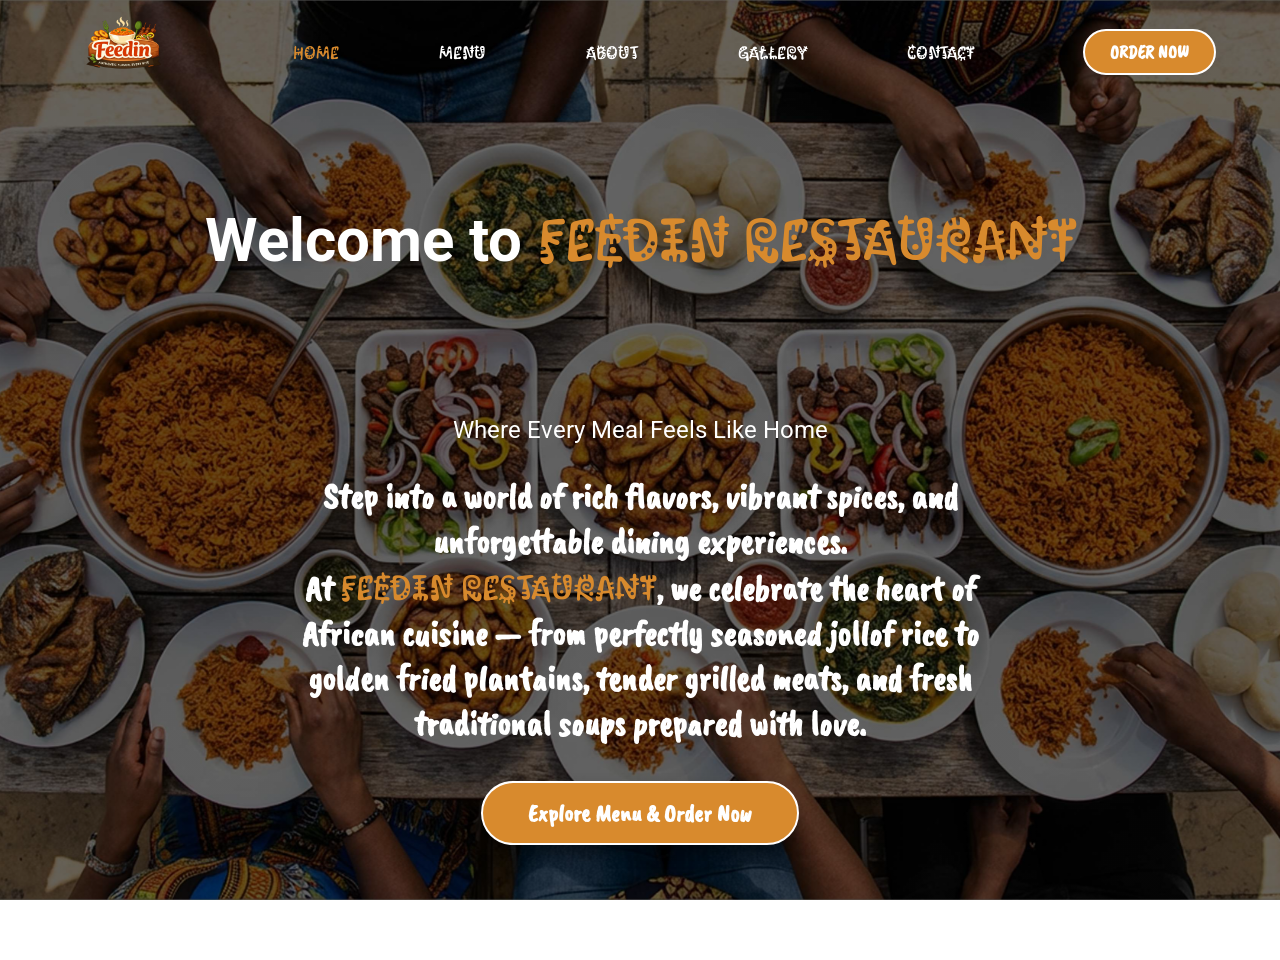
<file: index.html>
<!DOCTYPE html>
<html lang="en">
<head> 
    <meta charset="UTF-8">
    <meta name="viewport" content="width=device-width, initial-scale=1.0">
    <title>Welcome to Feedin</title>
    <link rel="preconnect" href="https://fonts.googleapis.com">
    <link rel="preconnect" href="https://fonts.gstatic.com" crossorigin>
    <link href="https://fonts.googleapis.com/css2?family=Caveat+Brush&family=Kablammo&family=Roboto:ital,wght@0,100..900;1,100..900&display=swap" rel="stylesheet">
    <link rel="stylesheet" href="Feedin.css">
</head>
<body>
    <header>
        <nav>
          <div class="logo"><img src="ChatGPT Image Feb 16, 2026, 01_21_09 PM.png" alt="Logo"></div>
            <div class="links">
             <a href="Feedin.html" class="active">HOME</a>
             <a href="menu.html">MENU</a>
             <a href="about.html">ABOUT</a>
             <a href="gallery.html">GALLERY</a>
             <a href="https://wa.link/175p5r">CONTACT</a>
           </div>
           <!-- Updated to route to the interactive menu page -->
           <button class="btn"><a class="butt" href="menu.html">ORDER NOW</a></button>
        </nav>
    </header>

    <h1>Welcome to <span class="span">Feedin Restaurant</span></h1>
    <section>
        <p>Where Every Meal Feels Like Home</p>
        <h2>Step into a world of rich flavors, vibrant spices, and unforgettable dining experiences.<br> At <span class="span">Feedin Restaurant</span>, we celebrate the heart of African cuisine — from perfectly seasoned jollof rice to golden fried plantains, tender grilled meats, and fresh traditional soups prepared with love.<br></h2>
        
        <!-- New Call-to-Action Button to route directly to the interactive menu page -->
        <div class="hero-cta-container">
            <button class="btn-hero" onclick="location.href='menu.html'">
                Explore Menu & Order Now
            </button>
        </div>

        <h2 class="quote">Come hungry. Leave happy.</h2>
    </section>
</body>
</html>
</file>
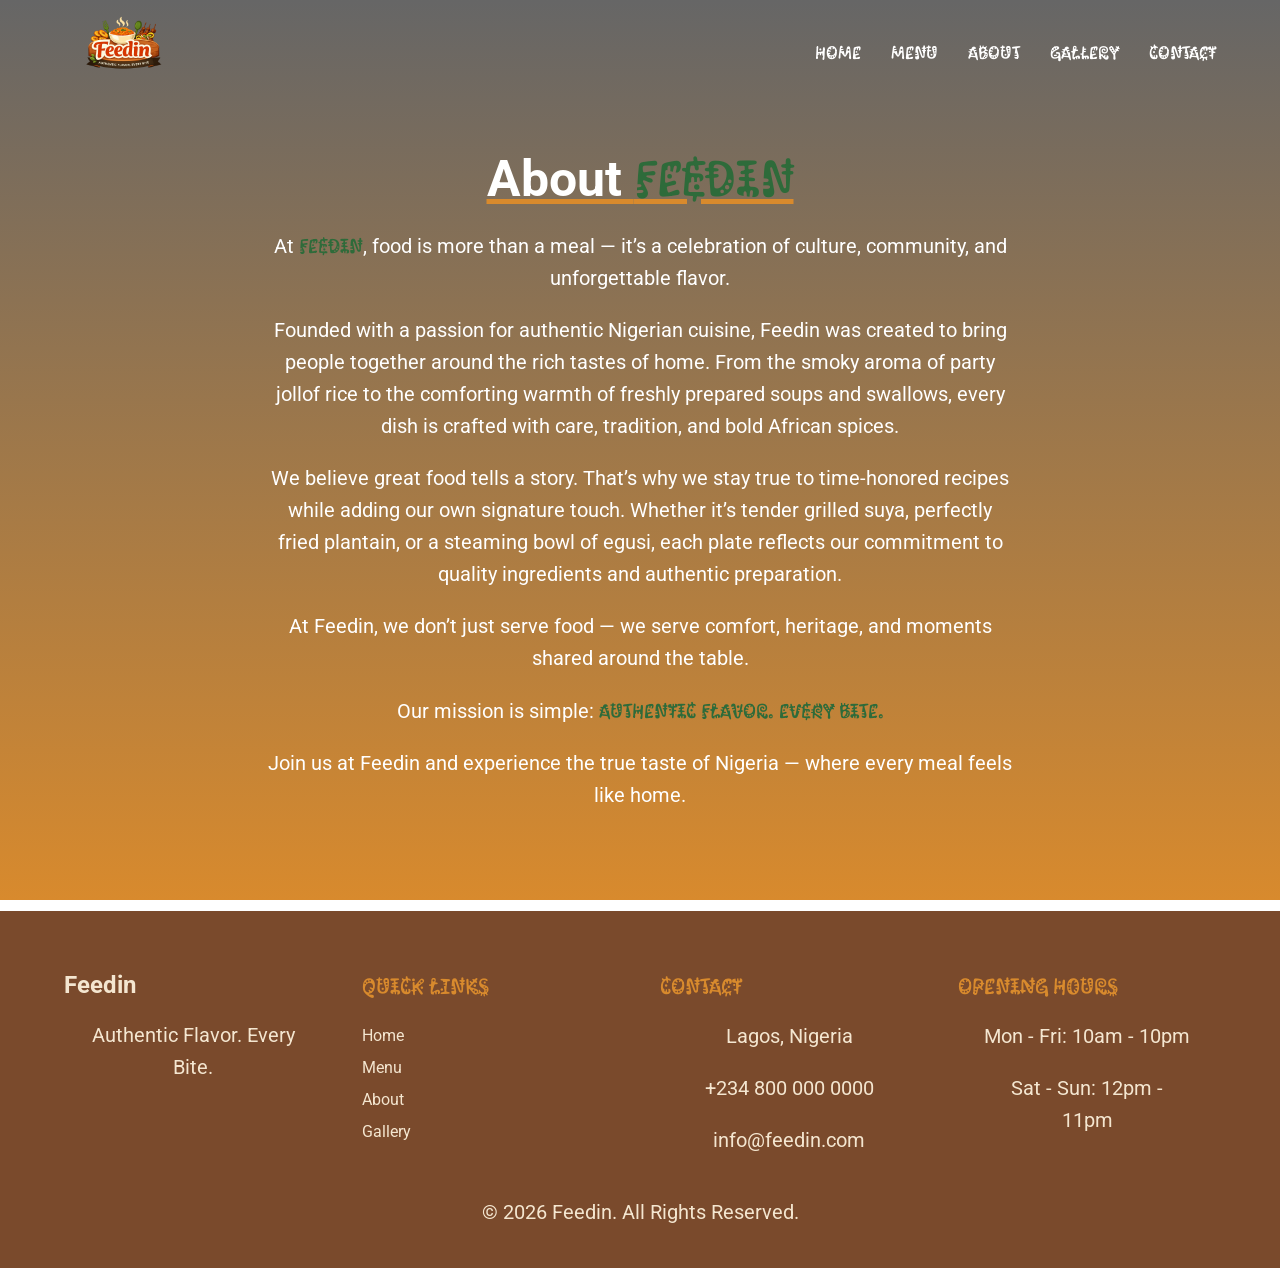
<file: about.html>
<!DOCTYPE html>
<html lang="en">
<head> 
    <meta charset="UTF-8">
    <meta name="viewport" content="width=device-width, initial-scale=1.0">
    <title>Feedin.net</title>
    <link rel="preconnect" href="https://fonts.googleapis.com">
    <link rel="preconnect" href="https://fonts.gstatic.com" crossorigin>
    <link href="https://fonts.googleapis.com/css2?family=Caveat+Brush&family=Kablammo&family=Roboto:ital,wght@0,100..900;1,100..900&display=swap" rel="stylesheet">
    <link rel="stylesheet" href="about.css">

</head>
<body>
    <header>
        <nav>
          <div class="logo"><img src = "ChatGPT Image Feb 16, 2026, 01_21_09 PM.png" alt="Logo"></div>
            <div class="links">
             <a href="index.html">HOME</a>
             <a href="menu.html">MENU</a>
             <a href="about.html">ABOUT</a>
             <a href="gallery.html">GALLERY</a>
             <a href="https://wa.link/175p5r">CONTACT</a>
           </div>
        </nav>
    </header>

    <h1>About <span class="highlight">Feedin</span></h1>
    <p>At <span class="highlight">Feedin</span>, food is more than a meal — it’s a celebration of culture, community, and unforgettable flavor.</p>
    <p>Founded with a passion for authentic Nigerian cuisine, Feedin was created to bring people together around the rich tastes of home. From the smoky aroma of party jollof rice to the comforting warmth of freshly prepared soups and swallows, every dish is crafted with care, tradition, and bold African spices.</p>
    <p>We believe great food tells a story. That’s why we stay true to time-honored recipes while adding our own signature touch. Whether it’s tender grilled suya, perfectly fried plantain, or a steaming bowl of egusi, each plate reflects our commitment to quality ingredients and authentic preparation.</p>
    <p>At Feedin, we don’t just serve food —
we serve comfort, heritage, and moments shared around the table.</p>
    <p>Our mission is simple:
<span class="highlight">Authentic flavor. Every bite.</span></p>
    <p>Join us at Feedin and experience the true taste of Nigeria — where every meal feels like home.</p>




  
<footer class="footer">
  <div class="footer-container">


    <div class="footer-brand">
      <h2>Feedin</h2>
      <p>Authentic Flavor. Every Bite.</p>
    </div>

    <div class="footer-links">
      <h3>Quick Links</h3>
      <ul>
        <li><a href="Feedin.html">Home</a></li>
        <li><a href="menu.html">Menu</a></li>
        <li><a href="about.html">About</a></li>
        <li><a href="gallery.html">Gallery</a></li>
      </ul>
    </div>

    
    <div class="contact">
      <h3>Contact</h3>
      <p> Lagos, Nigeria</p>
      <p>+234 800 000 0000</p>
      <p> info@feedin.com</p>
    </div>


    <div class="hours">
      <h3>Opening Hours</h3>
      <p>Mon - Fri: 10am - 10pm</p>
      <p>Sat - Sun: 12pm - 11pm</p>
    </div>

  </div>

  <div class="footer-bottom">
    <p>&copy; 2026 Feedin. All Rights Reserved.</p>
  </div>
</footer>
</body>
</file>
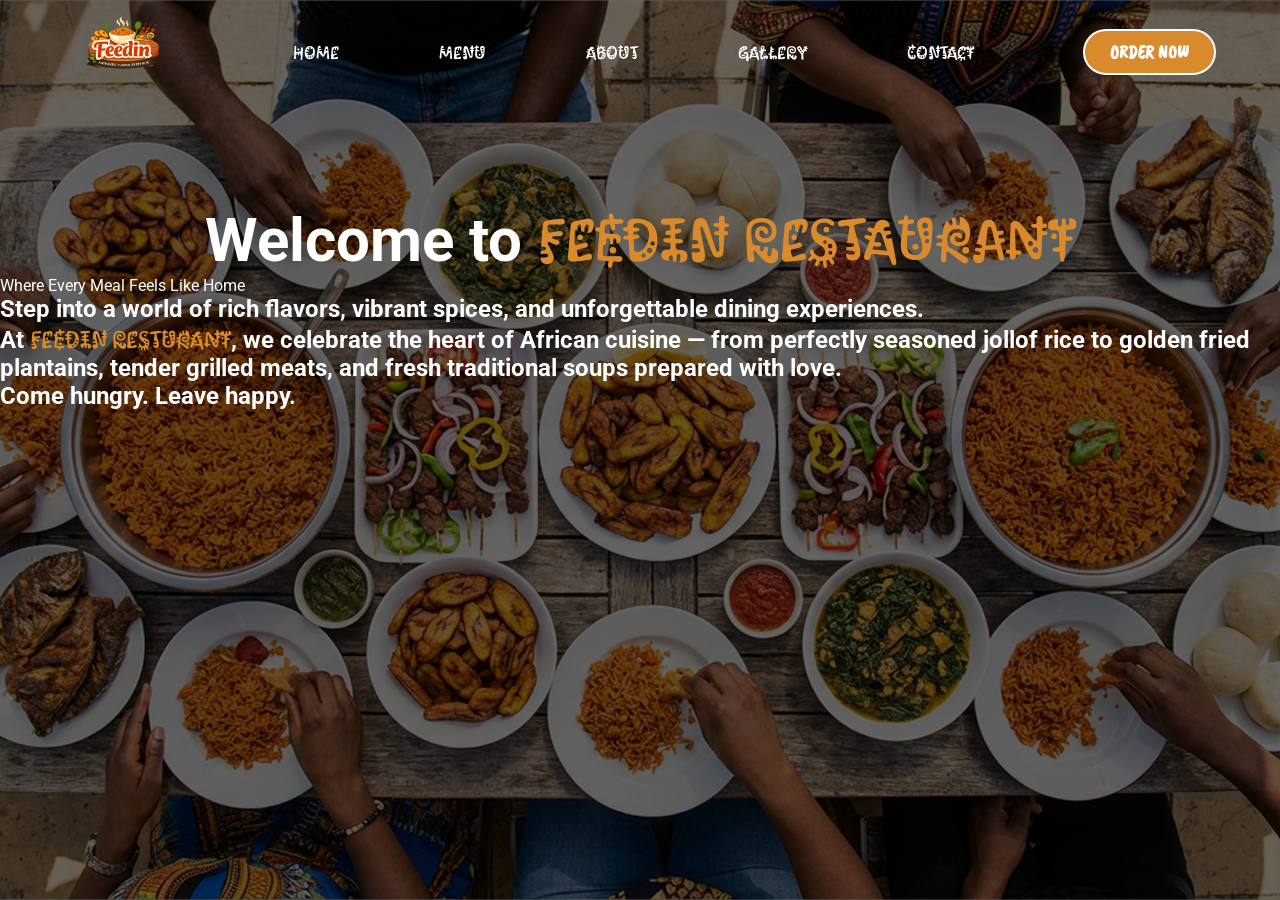
<file: Feedin.html>
<!DOCTYPE html>
<html lang="en">
<head> 
    <meta charset="UTF-8">
    <meta name="viewport" content="width=device-width, initial-scale=1.0">
    <title>Feedin.net</title>
    <link rel="preconnect" href="https://fonts.googleapis.com">
    <link rel="preconnect" href="https://fonts.gstatic.com" crossorigin>
    <link href="https://fonts.googleapis.com/css2?family=Caveat+Brush&family=Kablammo&family=Roboto:ital,wght@0,100..900;1,100..900&display=swap" rel="stylesheet">
    <link rel="stylesheet" href="Feedin.css">

</head>
<body>
    <header>
        <nav>
          <div class="logo"><img src = "ChatGPT Image Feb 16, 2026, 01_21_09 PM.png" alt="Logo"></div>
            <div class="links">
             <a href="Feedin.html">HOME</a>
             <a href="menu.html">MENU</a>
             <a href="about.html">ABOUT</a>
             <a href="gallery.html">GALLERY</a>
             <a href="https://wa.link/175p5r">CONTACT</a>
           </div>
           <button class="btn"><a class="butt" href="order.html">ORDER NOW</a></button>
        
        </nav>
    </header>

    <h1>Welcome to  <span class="span">Feedin Restaurant</span></h1>

    <p>Where Every Meal Feels Like Home</p>

    <h2>Step into a world of rich flavors, vibrant spices, and unforgettable dining experiences.<br> At <span class="span">Feedin Resturant</span>, we celebrate the heart of African cuisine — from perfectly seasoned jollof rice to golden fried plantains, tender grilled meats, and fresh traditional soups prepared with love.<br></h2>

    <h2 class="quote">Come hungry. Leave happy.</h2>


  
    
   </body>
</file>
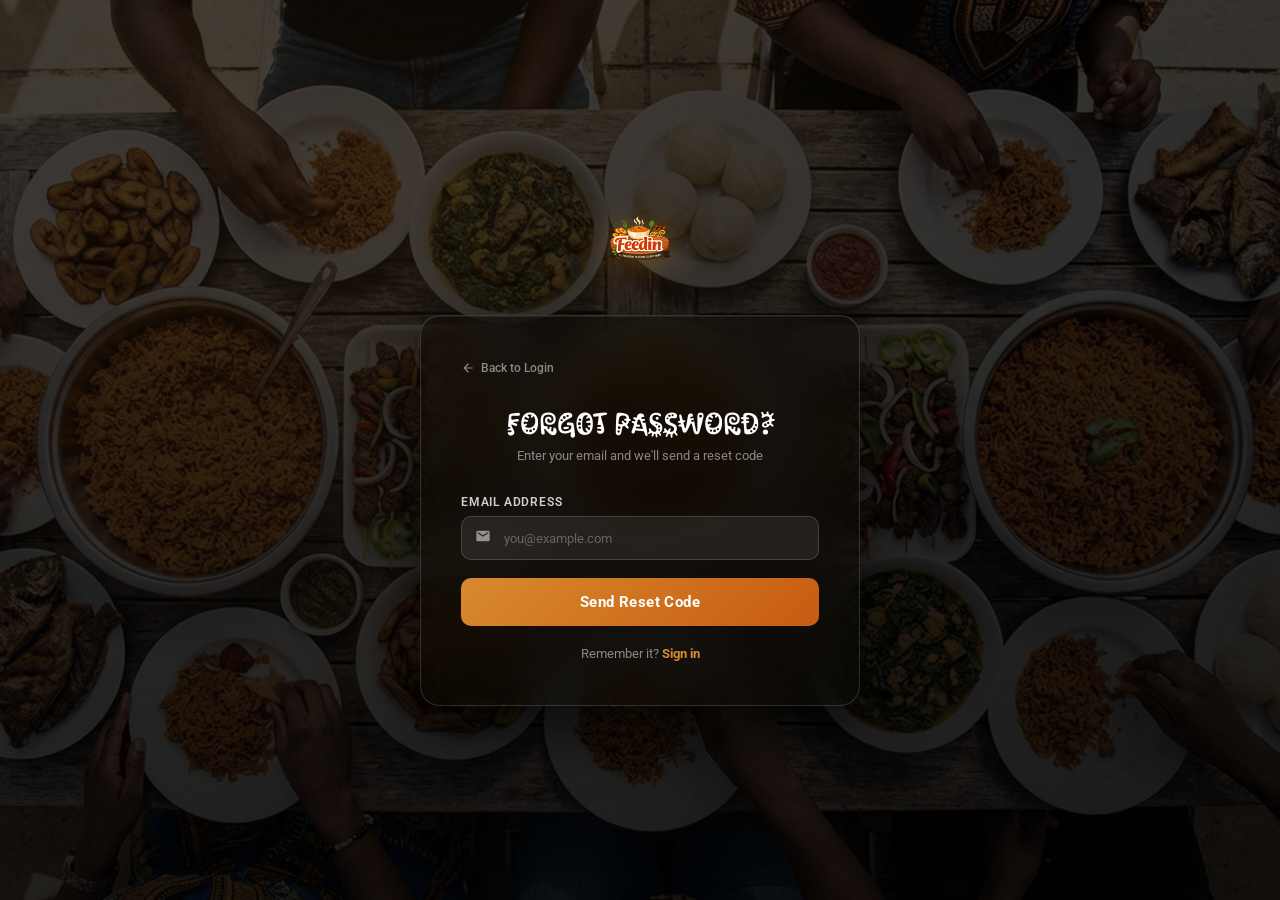
<file: forgot-password.html>
<!DOCTYPE html>
<html lang="en">
<head>
  <meta charset="UTF-8">
  <meta name="viewport" content="width=device-width, initial-scale=1.0">
  <title>Feedin — Reset Password</title>
  <link rel="stylesheet" href="order.css">
</head>
<body>

  <header class="site-header">
    <img src="ChatGPT Image Feb 16, 2026, 01_21_09 PM.png" alt="Feedin Logo"
         onerror="this.style.display='none'; document.getElementById('brand').style.display='block'">
    <div id="brand" class="brand-fallback">Feedin</div>
  </header>

  <div class="card">

    <!-- STEP 1: Enter email -->
    <div id="step-request">
      <a href="order.html" class="back-link">
        <svg xmlns="http://www.w3.org/2000/svg" width="14" height="14" fill="currentColor" viewBox="0 0 24 24">
          <path d="M20 11H7.83l5.59-5.59L12 4l-8 8 8 8 1.41-1.41L7.83 13H20v-2z"/>
        </svg>
        Back to Login
      </a>
      <h1 class="page-title">Forgot Password?</h1>
      <p class="page-subtitle">Enter your email and we'll send a reset code</p>

      <form id="forgot-form" novalidate>
        <div class="form-group">
          <label for="email">Email Address</label>
          <div class="input-wrap">
            <input type="email" id="email" placeholder="you@example.com" autocomplete="email">
            <span class="input-icon">
              <svg xmlns="http://www.w3.org/2000/svg" width="16" height="16" fill="currentColor" viewBox="0 0 24 24">
                <path d="M20 4H4a2 2 0 0 0-2 2v12a2 2 0 0 0 2 2h16a2 2 0 0 0 2-2V6a2 2 0 0 0-2-2zm0 4-8 5-8-5V6l8 5 8-5v2z"/>
              </svg>
            </span>
          </div>
          <span class="error-msg" id="email-error">Please enter a valid email address.</span>
        </div>
        <button type="submit" class="btn-primary" id="submit-btn">
          <span class="btn-text">Send Reset Code</span>
          <div class="spinner"></div>
        </button>
      </form>

      <p class="footer-text" style="margin-top:20px">Remember it? <a href="order.html">Sign in</a></p>
    </div>

    <!-- STEP 2: OTP -->
    <div id="step-otp" style="display:none">
      <h1 class="page-title">Enter Code</h1>
      <p class="page-subtitle" id="sent-msg">We sent a 6-digit code to your email</p>

      <form id="otp-form" novalidate>
        <div class="form-group" style="animation-delay:0.2s">
          <label>Verification Code</label>
          <div class="otp-row">
            <input class="otp-cell" type="text" maxlength="1" inputmode="numeric" pattern="[0-9]*">
            <input class="otp-cell" type="text" maxlength="1" inputmode="numeric" pattern="[0-9]*">
            <input class="otp-cell" type="text" maxlength="1" inputmode="numeric" pattern="[0-9]*">
            <input class="otp-cell" type="text" maxlength="1" inputmode="numeric" pattern="[0-9]*">
            <input class="otp-cell" type="text" maxlength="1" inputmode="numeric" pattern="[0-9]*">
            <input class="otp-cell" type="text" maxlength="1" inputmode="numeric" pattern="[0-9]*">
          </div>
          <span class="error-msg" id="otp-error">Please enter all 6 digits.</span>
        </div>

        <div style="text-align:center; margin-bottom:24px; font-size:13px; color:rgba(255,255,255,0.5);">
          Didn't receive it?
          <button type="button" id="resend-btn" style="background:none;border:none;color:#D88A2D;font-size:13px;font-weight:700;cursor:pointer;font-family:inherit;" onclick="startTimer()">Resend</button>
          <span id="resend-timer" style="font-size:12px;color:rgba(255,255,255,0.4);display:none;"></span>
        </div>

        <button type="submit" class="btn-primary" id="otp-submit">
          <span class="btn-text">Verify Code</span>
          <div class="spinner"></div>
        </button>
      </form>

      <p class="footer-text" style="margin-top:16px"><a href="#" onclick="show('step-request')">← Use a different email</a></p>
    </div>

    <!-- STEP 3: New password -->
    <div id="step-newpw" style="display:none">
      <h1 class="page-title">New Password</h1>
      <p class="page-subtitle">Choose a strong password for your account</p>

      <form id="newpw-form" novalidate>
        <div class="form-group">
          <label for="new-pw">New Password</label>
          <div class="input-wrap">
            <input type="password" id="new-pw" placeholder="Create a strong password" autocomplete="new-password">
            <span class="input-icon">
              <svg xmlns="http://www.w3.org/2000/svg" width="16" height="16" fill="currentColor" viewBox="0 0 24 24">
                <path d="M18 8h-1V6A5 5 0 0 0 7 6v2H6a2 2 0 0 0-2 2v10a2 2 0 0 0 2 2h12a2 2 0 0 0 2-2V10a2 2 0 0 0-2-2zm-6 9a2 2 0 1 1 0-4 2 2 0 0 1 0 4zm3-9H9V6a3 3 0 0 1 6 0v2z"/>
              </svg>
            </span>
            <button type="button" class="eye-toggle" id="toggle-new">
              <svg id="eye-new" xmlns="http://www.w3.org/2000/svg" width="16" height="16" fill="currentColor" viewBox="0 0 24 24">
                <path d="M12 5C7 5 2.73 8.11 1 12c1.73 3.89 6 7 11 7s9.27-3.11 11-7c-1.73-3.89-6-7-11-7zm0 12a5 5 0 1 1 0-10 5 5 0 0 1 0 10zm0-8a3 3 0 1 0 0 6 3 3 0 0 0 0-6z"/>
              </svg>
            </button>
          </div>
          <span class="error-msg" id="newpw-error">Password must be at least 8 characters.</span>
          <div class="strength-wrap" id="sw2" style="display:none; margin-top:8px;">
            <div class="strength-bars">
              <div class="strength-bar" id="b1"></div>
              <div class="strength-bar" id="b2"></div>
              <div class="strength-bar" id="b3"></div>
              <div class="strength-bar" id="b4"></div>
            </div>
            <span class="strength-label" id="sl2">Too weak</span>
          </div>
        </div>

        <div class="form-group">
          <label for="confirm-pw">Confirm Password</label>
          <div class="input-wrap">
            <input type="password" id="confirm-pw" placeholder="Re-enter your password" autocomplete="new-password">
            <span class="input-icon">
              <svg xmlns="http://www.w3.org/2000/svg" width="16" height="16" fill="currentColor" viewBox="0 0 24 24">
                <path d="M18 8h-1V6A5 5 0 0 0 7 6v2H6a2 2 0 0 0-2 2v10a2 2 0 0 0 2 2h12a2 2 0 0 0 2-2V10a2 2 0 0 0-2-2zm-6 9a2 2 0 1 1 0-4 2 2 0 0 1 0 4zm3-9H9V6a3 3 0 0 1 6 0v2z"/>
              </svg>
            </span>
          </div>
          <span class="error-msg" id="confirm-error">Passwords do not match.</span>
        </div>

        <button type="submit" class="btn-primary" id="newpw-submit">
          <span class="btn-text">Reset Password</span>
          <div class="spinner"></div>
        </button>
      </form>
    </div>

    <!-- STEP 4: Success -->
    <div id="step-done" style="display:none">
      <div class="success-box">
        <div class="success-icon">✓</div>
        <h1 class="page-title">Password Reset!</h1>
        <p class="page-subtitle" style="margin-bottom:32px">Your password has been updated. You can now sign in with your new credentials.</p>
        <a href="order.html" class="btn-primary">Back to Login</a>
      </div>
    </div>

  </div>

  <div class="toast" id="toast"></div>

  <script>
    function showToast(msg, type='') {
      const t = document.getElementById('toast');
      t.textContent = msg; t.className = 'toast ' + type; t.classList.add('show');
      setTimeout(() => t.classList.remove('show'), 3500);
    }

    function show(id) {
      ['step-request','step-otp','step-newpw','step-done'].forEach(s => {
        document.getElementById(s).style.display = 'none';
      });
      const el = document.getElementById(id);
      el.style.display = 'block';
      el.style.animation = 'cardIn 0.4s ease both';
    }

    // Step 1
    document.getElementById('forgot-form').addEventListener('submit', async function(e) {
      e.preventDefault();
      const email = document.getElementById('email').value.trim();
      const err   = document.getElementById('email-error');
      const inp   = document.getElementById('email');

      if (!/^[^\s@]+@[^\s@]+\.[^\s@]+$/.test(email)) {
        inp.classList.add('invalid'); err.classList.add('visible'); return;
      }
      inp.classList.remove('invalid'); inp.classList.add('valid'); err.classList.remove('visible');

      const btn = document.getElementById('submit-btn');
      btn.classList.add('loading');
      await new Promise(r => setTimeout(r, 1800));
      btn.classList.remove('loading');

      document.getElementById('sent-msg').textContent = `We sent a 6-digit code to ${email}`;
      show('step-otp');
      startTimer();
      document.querySelector('.otp-cell').focus();
    });

    // OTP cells
    const cells = document.querySelectorAll('.otp-cell');
    cells.forEach((cell, i) => {
      cell.addEventListener('input', function() {
        this.value = this.value.replace(/[^0-9]/g,'');
        if (this.value && i < cells.length - 1) cells[i+1].focus();
      });
      cell.addEventListener('keydown', function(e) {
        if (e.key === 'Backspace' && !this.value && i > 0) cells[i-1].focus();
        if (e.key === 'ArrowLeft'  && i > 0) cells[i-1].focus();
        if (e.key === 'ArrowRight' && i < cells.length-1) cells[i+1].focus();
      });
      cell.addEventListener('paste', function(e) {
        e.preventDefault();
        const paste = (e.clipboardData||window.clipboardData).getData('text').replace(/\D/g,'').slice(0,6);
        paste.split('').forEach((ch,j) => { if(cells[i+j]) cells[i+j].value = ch; });
        cells[Math.min(i+paste.length, cells.length-1)].focus();
      });
    });

    let timerInterval;
    function startTimer() {
      const btn = document.getElementById('resend-btn');
      const tmr = document.getElementById('resend-timer');
      let s = 60;
      btn.style.display = 'none'; tmr.style.display = 'inline'; tmr.textContent = `Resend in ${s}s`;
      clearInterval(timerInterval);
      timerInterval = setInterval(() => {
        s--;
        tmr.textContent = `Resend in ${s}s`;
        if (s <= 0) { clearInterval(timerInterval); tmr.style.display='none'; btn.style.display='inline'; }
      }, 1000);
    }

    // Step 2
    document.getElementById('otp-form').addEventListener('submit', async function(e) {
      e.preventDefault();
      const code = Array.from(cells).map(c => c.value).join('');
      if (code.length < 6) { document.getElementById('otp-error').classList.add('visible'); return; }
      document.getElementById('otp-error').classList.remove('visible');
      const btn = document.getElementById('otp-submit');
      btn.classList.add('loading');
      await new Promise(r => setTimeout(r, 1600));
      btn.classList.remove('loading');
      show('step-newpw');
      document.getElementById('new-pw').focus();
    });

    // Eye toggle
    const eyeOpen   = `<path d="M12 5C7 5 2.73 8.11 1 12c1.73 3.89 6 7 11 7s9.27-3.11 11-7c-1.73-3.89-6-7-11-7zm0 12a5 5 0 1 1 0-10 5 5 0 0 1 0 10zm0-8a3 3 0 1 0 0 6 3 3 0 0 0 0-6z"/>`;
    const eyeClosed = `<path d="M17.94 17.94A10.07 10.07 0 0 1 12 20c-5 0-9.27-3.11-11-7a10.08 10.08 0 0 1 2.26-3.47M9.9 4.24A9.12 9.12 0 0 1 12 4c5 0 9.27 3.11 11 7a10.12 10.12 0 0 1-1.67 2.68M1 1l22 22M6.34 6.34A7 7 0 0 0 12 19a7 7 0 0 0 5.66-12.66"/>`;

    document.getElementById('toggle-new').addEventListener('click', function() {
      const inp = document.getElementById('new-pw');
      inp.type = inp.type === 'password' ? 'text' : 'password';
      document.getElementById('eye-new').innerHTML = inp.type === 'text' ? eyeClosed : eyeOpen;
    });

    document.getElementById('new-pw').addEventListener('input', function() {
      const v = this.value;
      const score = [v.length>=8,/[A-Z]/.test(v),/\d/.test(v),/[^A-Za-z0-9]/.test(v)].filter(Boolean).length;
      document.getElementById('sw2').style.display = v ? 'block' : 'none';
      const lvls = [{label:'Too weak',cls:'weak',bars:1},{label:'Fair',cls:'fair',bars:2},{label:'Good',cls:'good',bars:3},{label:'Strong 🔥',cls:'strong',bars:4}];
      const lvl = lvls[Math.max(0,score-1)];
      [document.getElementById('b1'),document.getElementById('b2'),document.getElementById('b3'),document.getElementById('b4')].forEach((b,i) => {
        b.className='strength-bar'; if(i < lvl.bars) b.classList.add(lvl.cls);
      });
      document.getElementById('sl2').textContent = lvl.label;
    });

    // Step 3
    document.getElementById('newpw-form').addEventListener('submit', async function(e) {
      e.preventDefault();
      const pw  = document.getElementById('new-pw').value;
      const cpw = document.getElementById('confirm-pw').value;
      let ok = true;

      if (pw.length < 8) {
        document.getElementById('new-pw').classList.add('invalid');
        document.getElementById('newpw-error').classList.add('visible'); ok=false;
      } else {
        document.getElementById('new-pw').classList.remove('invalid');
        document.getElementById('newpw-error').classList.remove('visible');
      }

      if (pw !== cpw) {
        document.getElementById('confirm-pw').classList.add('invalid');
        document.getElementById('confirm-error').classList.add('visible'); ok=false;
      } else {
        document.getElementById('confirm-pw').classList.remove('invalid');
        document.getElementById('confirm-error').classList.remove('visible');
      }

      if (!ok) return;

      const btn = document.getElementById('newpw-submit');
      btn.classList.add('loading');
      await new Promise(r => setTimeout(r, 1800));
      btn.classList.remove('loading');
      show('step-done');
    });
  </script>
</body>
</html>
</file>
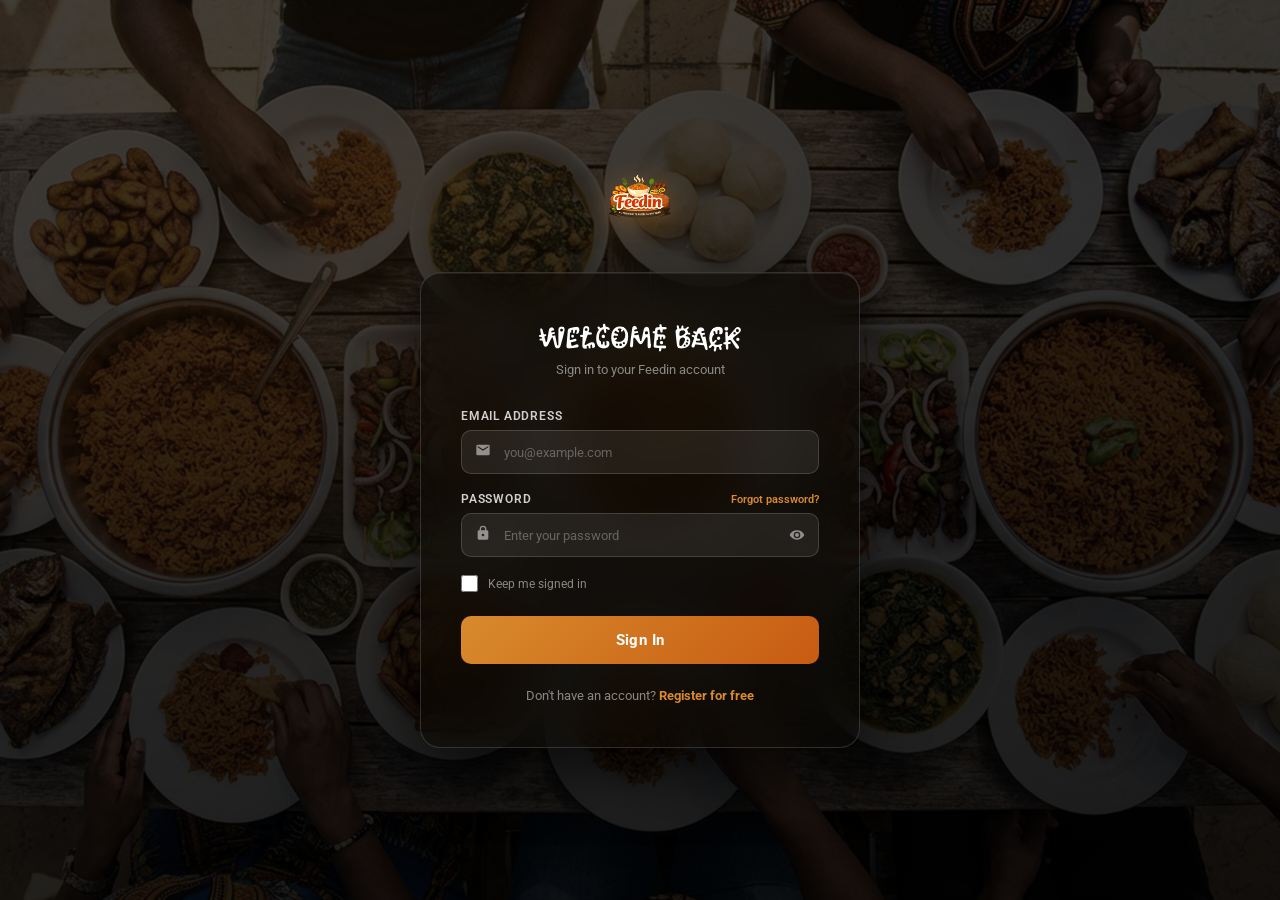
<file: order.html>
<!DOCTYPE html>
<html lang="en">
<head>
  <meta charset="UTF-8">
  <meta name="viewport" content="width=device-width, initial-scale=1.0">
  <title>Feedin — Login</title>
  <link rel="stylesheet" href="order.css">
</head>
<body>

  <!-- Site Header / Logo -->
  <header class="site-header">
    <img src="ChatGPT Image Feb 16, 2026, 01_21_09 PM.png" alt="Feedin Logo"
         onerror="this.style.display='none'; document.getElementById('brand').style.display='block'">
    <div id="brand" class="brand-fallback">Feedin</div>
  </header>

  <div class="card">
    <h1 class="page-title">Welcome Back</h1>
    <p class="page-subtitle">Sign in to your Feedin account</p>

    <form id="login-form" novalidate>

      <!-- Email -->
      <div class="form-group">
        <label for="email">Email Address</label>
        <div class="input-wrap">
          <input type="email" id="email" name="email" placeholder="you@example.com" autocomplete="email">
          <span class="input-icon">
            <svg xmlns="http://www.w3.org/2000/svg" width="16" height="16" fill="currentColor" viewBox="0 0 24 24">
              <path d="M20 4H4a2 2 0 0 0-2 2v12a2 2 0 0 0 2 2h16a2 2 0 0 0 2-2V6a2 2 0 0 0-2-2zm0 4-8 5-8-5V6l8 5 8-5v2z"/>
            </svg>
          </span>
        </div>
        <span class="error-msg" id="email-error">Please enter a valid email address.</span>
      </div>

      <!-- Password -->
      <div class="form-group">
        <div class="label-row">
          <label for="password">Password</label>
          <a href="forgot-password.html" class="forgot-link">Forgot password?</a>
        </div>
        <div class="input-wrap">
          <input type="password" id="password" name="password" placeholder="Enter your password" autocomplete="current-password">
          <span class="input-icon">
            <svg xmlns="http://www.w3.org/2000/svg" width="16" height="16" fill="currentColor" viewBox="0 0 24 24">
              <path d="M18 8h-1V6A5 5 0 0 0 7 6v2H6a2 2 0 0 0-2 2v10a2 2 0 0 0 2 2h12a2 2 0 0 0 2-2V10a2 2 0 0 0-2-2zm-6 9a2 2 0 1 1 0-4 2 2 0 0 1 0 4zm3-9H9V6a3 3 0 0 1 6 0v2z"/>
            </svg>
          </span>
          <button type="button" class="eye-toggle" id="toggle-pw" aria-label="Toggle password">
            <svg id="eye-icon" xmlns="http://www.w3.org/2000/svg" width="16" height="16" fill="currentColor" viewBox="0 0 24 24">
              <path d="M12 5C7 5 2.73 8.11 1 12c1.73 3.89 6 7 11 7s9.27-3.11 11-7c-1.73-3.89-6-7-11-7zm0 12a5 5 0 1 1 0-10 5 5 0 0 1 0 10zm0-8a3 3 0 1 0 0 6 3 3 0 0 0 0-6z"/>
            </svg>
          </button>
        </div>
        <span class="error-msg" id="pass-error">Password is required.</span>
      </div>

      <!-- Remember -->
      <div class="checkbox-wrap">
        <input type="checkbox" id="remember" name="remember">
        <label for="remember">Keep me signed in</label>
      </div>

      <!-- Submit -->
      <button type="submit" class="btn-primary" id="submit-btn">
        <span class="btn-text">Sign In</span>
        <div class="spinner"></div>
      </button>

    </form>

    <p class="footer-text">Don't have an account? <a href="register.html">Register for free</a></p>
  </div>

  <div class="toast" id="toast"></div>

  <script>
    const eyeOpen   = `<path d="M12 5C7 5 2.73 8.11 1 12c1.73 3.89 6 7 11 7s9.27-3.11 11-7c-1.73-3.89-6-7-11-7zm0 12a5 5 0 1 1 0-10 5 5 0 0 1 0 10zm0-8a3 3 0 1 0 0 6 3 3 0 0 0 0-6z"/>`;
    const eyeClosed = `<path d="M17.94 17.94A10.07 10.07 0 0 1 12 20c-5 0-9.27-3.11-11-7a10.08 10.08 0 0 1 2.26-3.47M9.9 4.24A9.12 9.12 0 0 1 12 4c5 0 9.27 3.11 11 7a10.12 10.12 0 0 1-1.67 2.68M1 1l22 22M6.34 6.34A7 7 0 0 0 12 19a7 7 0 0 0 5.66-12.66"/>`;

    document.getElementById('toggle-pw').addEventListener('click', () => {
      const inp = document.getElementById('password');
      inp.type = inp.type === 'password' ? 'text' : 'password';
      document.getElementById('eye-icon').innerHTML = inp.type === 'text' ? eyeClosed : eyeOpen;
    });

    function showToast(msg, type = '') {
      const t = document.getElementById('toast');
      t.textContent = msg; t.className = 'toast ' + type; t.classList.add('show');
      setTimeout(() => t.classList.remove('show'), 3200);
    }

    function markError(id, errId, msg) {
      document.getElementById(id).classList.add('invalid');
      document.getElementById(id).classList.remove('valid');
      const e = document.getElementById(errId);
      e.textContent = msg; e.classList.add('visible');
    }

    function markValid(id, errId) {
      document.getElementById(id).classList.remove('invalid');
      document.getElementById(id).classList.add('valid');
      document.getElementById(errId).classList.remove('visible');
    }

    document.getElementById('email').addEventListener('blur', function() {
      /^[^\s@]+@[^\s@]+\.[^\s@]+$/.test(this.value)
        ? markValid('email','email-error')
        : markError('email','email-error','Please enter a valid email address.');
    });

    document.getElementById('password').addEventListener('blur', function() {
      this.value ? markValid('password','pass-error') : markError('password','pass-error','Password is required.');
    });

    document.getElementById('login-form').addEventListener('submit', async function(e) {
      e.preventDefault();
      const email = document.getElementById('email').value.trim();
      const pw    = document.getElementById('password').value;
      let ok = true;

      if (!/^[^\s@]+@[^\s@]+\.[^\s@]+$/.test(email)) { markError('email','email-error','Please enter a valid email address.'); ok = false; }
      else markValid('email','email-error');

      if (!pw) { markError('password','pass-error','Password is required.'); ok = false; }
      else markValid('password','pass-error');

      if (!ok) return;

      const btn = document.getElementById('submit-btn');
      btn.classList.add('loading');
      await new Promise(r => setTimeout(r, 1600));
      btn.classList.remove('loading');
      showToast('✓ Login successful! Redirecting…', 'success');
    });
  </script>
</body>
</html>
</file>
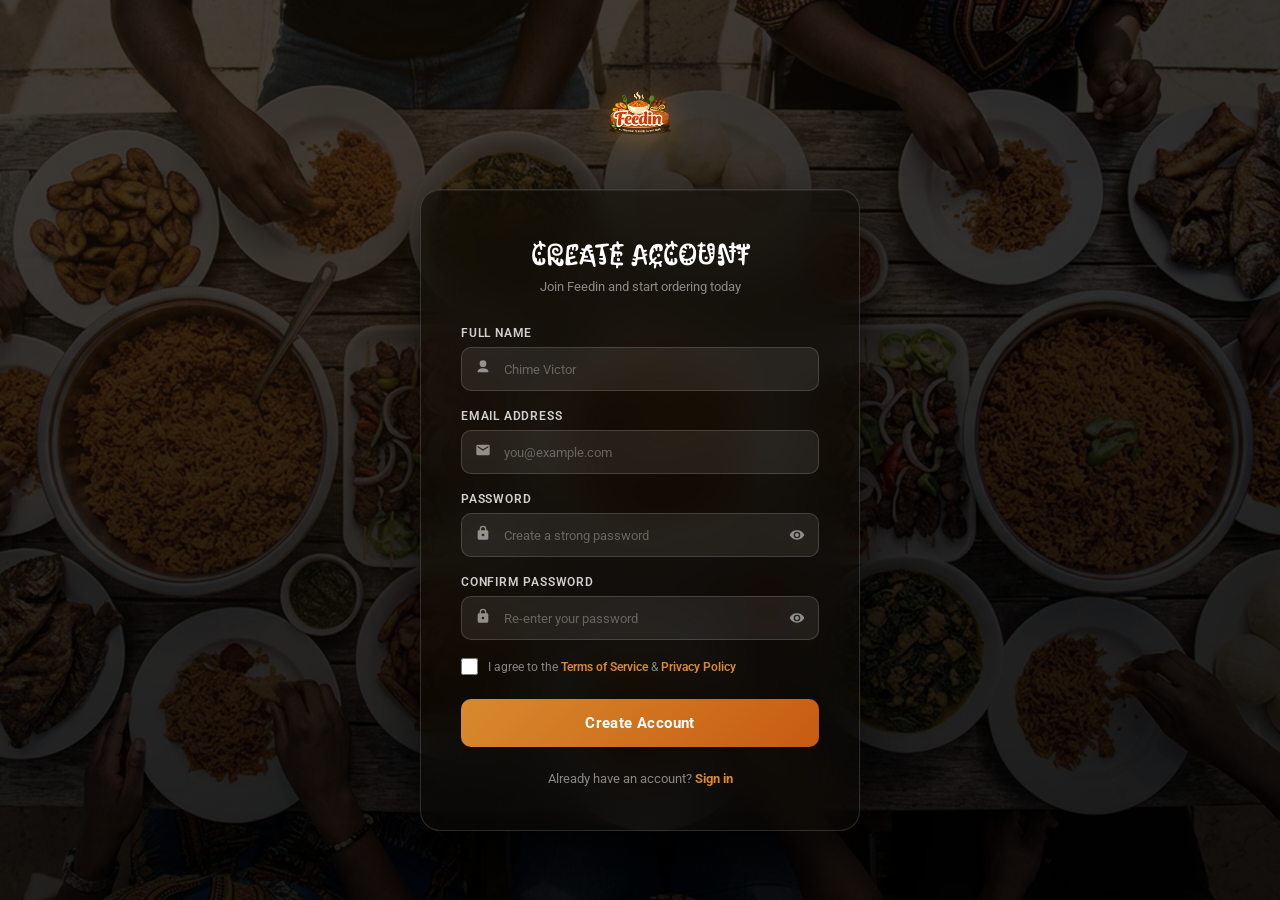
<file: register.html>
<!DOCTYPE html>
<html lang="en">
<head>
  <meta charset="UTF-8">
  <meta name="viewport" content="width=device-width, initial-scale=1.0">
  <title>Feedin — Register</title>
  <link rel="stylesheet" href="order.css">
</head>
<body>

  <header class="site-header">
    <img src="ChatGPT Image Feb 16, 2026, 01_21_09 PM.png" alt="Feedin Logo"
         onerror="this.style.display='none'; document.getElementById('brand').style.display='block'">
    <div id="brand" class="brand-fallback">Feedin</div>
  </header>

  <div class="card">
    <h1 class="page-title">Create Account</h1>
    <p class="page-subtitle">Join Feedin and start ordering today</p>

    <form id="register-form" novalidate>

      <!-- Full Name -->
      <div class="form-group">
        <label for="fullname">Full Name</label>
        <div class="input-wrap">
          <input type="text" id="fullname" placeholder="Chime Victor" autocomplete="name">
          <span class="input-icon">
            <svg xmlns="http://www.w3.org/2000/svg" width="16" height="16" fill="currentColor" viewBox="0 0 24 24">
              <path d="M12 12a5 5 0 1 0 0-10 5 5 0 0 0 0 10zm0 2c-5.33 0-8 2.67-8 4v2h16v-2c0-1.33-2.67-4-8-4z"/>
            </svg>
          </span>
        </div>
        <span class="error-msg" id="name-error">Please enter your first and last name.</span>
      </div>

      <!-- Email -->
      <div class="form-group">
        <label for="email">Email Address</label>
        <div class="input-wrap">
          <input type="email" id="email" placeholder="you@example.com" autocomplete="email">
          <span class="input-icon">
            <svg xmlns="http://www.w3.org/2000/svg" width="16" height="16" fill="currentColor" viewBox="0 0 24 24">
              <path d="M20 4H4a2 2 0 0 0-2 2v12a2 2 0 0 0 2 2h16a2 2 0 0 0 2-2V6a2 2 0 0 0-2-2zm0 4-8 5-8-5V6l8 5 8-5v2z"/>
            </svg>
          </span>
        </div>
        <span class="error-msg" id="email-error">Please enter a valid email address.</span>
      </div>

      <!-- Password -->
      <div class="form-group">
        <label for="password">Password</label>
        <div class="input-wrap">
          <input type="password" id="password" placeholder="Create a strong password" autocomplete="new-password">
          <span class="input-icon">
            <svg xmlns="http://www.w3.org/2000/svg" width="16" height="16" fill="currentColor" viewBox="0 0 24 24">
              <path d="M18 8h-1V6A5 5 0 0 0 7 6v2H6a2 2 0 0 0-2 2v10a2 2 0 0 0 2 2h12a2 2 0 0 0 2-2V10a2 2 0 0 0-2-2zm-6 9a2 2 0 1 1 0-4 2 2 0 0 1 0 4zm3-9H9V6a3 3 0 0 1 6 0v2z"/>
            </svg>
          </span>
          <button type="button" class="eye-toggle" id="toggle-pw" aria-label="Toggle password">
            <svg id="eye1" xmlns="http://www.w3.org/2000/svg" width="16" height="16" fill="currentColor" viewBox="0 0 24 24">
              <path d="M12 5C7 5 2.73 8.11 1 12c1.73 3.89 6 7 11 7s9.27-3.11 11-7c-1.73-3.89-6-7-11-7zm0 12a5 5 0 1 1 0-10 5 5 0 0 1 0 10zm0-8a3 3 0 1 0 0 6 3 3 0 0 0 0-6z"/>
            </svg>
          </button>
        </div>
        <span class="error-msg" id="pass-error">Password must be at least 8 characters.</span>
        <div class="strength-wrap" id="strength-wrap" style="display:none">
          <div class="strength-bars">
            <div class="strength-bar" id="bar1"></div>
            <div class="strength-bar" id="bar2"></div>
            <div class="strength-bar" id="bar3"></div>
            <div class="strength-bar" id="bar4"></div>
          </div>
          <span class="strength-label" id="strength-label">Too weak</span>
        </div>
        <div class="requirements" id="requirements">
          <div class="req-item" id="req-length"><div class="req-dot"></div> At least 8 characters</div>
          <div class="req-item" id="req-upper"><div class="req-dot"></div> One uppercase letter</div>
          <div class="req-item" id="req-number"><div class="req-dot"></div> One number</div>
          <div class="req-item" id="req-special"><div class="req-dot"></div> One special character</div>
        </div>
      </div>

      <!-- Confirm Password -->
      <div class="form-group">
        <label for="confirm">Confirm Password</label>
        <div class="input-wrap">
          <input type="password" id="confirm" placeholder="Re-enter your password" autocomplete="new-password">
          <span class="input-icon">
            <svg xmlns="http://www.w3.org/2000/svg" width="16" height="16" fill="currentColor" viewBox="0 0 24 24">
              <path d="M18 8h-1V6A5 5 0 0 0 7 6v2H6a2 2 0 0 0-2 2v10a2 2 0 0 0 2 2h12a2 2 0 0 0 2-2V10a2 2 0 0 0-2-2zm-6 9a2 2 0 1 1 0-4 2 2 0 0 1 0 4zm3-9H9V6a3 3 0 0 1 6 0v2z"/>
            </svg>
          </span>
          <button type="button" class="eye-toggle" id="toggle-confirm" aria-label="Toggle confirm password">
            <svg id="eye2" xmlns="http://www.w3.org/2000/svg" width="16" height="16" fill="currentColor" viewBox="0 0 24 24">
              <path d="M12 5C7 5 2.73 8.11 1 12c1.73 3.89 6 7 11 7s9.27-3.11 11-7c-1.73-3.89-6-7-11-7zm0 12a5 5 0 1 1 0-10 5 5 0 0 1 0 10zm0-8a3 3 0 1 0 0 6 3 3 0 0 0 0-6z"/>
            </svg>
          </button>
        </div>
        <span class="error-msg" id="confirm-error">Passwords do not match.</span>
      </div>

      <!-- Terms -->
      <div class="checkbox-wrap">
        <input type="checkbox" id="terms">
        <label for="terms">I agree to the <a href="#">Terms of Service</a> &amp; <a href="#">Privacy Policy</a></label>
      </div>
      <span class="error-msg" id="terms-error" style="margin-top:-14px; margin-bottom:14px; display:none;">You must accept the terms to continue.</span>

      <button type="submit" class="btn-primary" id="submit-btn">
        <span class="btn-text">Create Account</span>
        <div class="spinner"></div>
      </button>

    </form>

    <p class="footer-text">Already have an account? <a href="order.html">Sign in</a></p>
  </div>

  <div class="toast" id="toast"></div>

  <script>
    const eyeOpen   = `<path d="M12 5C7 5 2.73 8.11 1 12c1.73 3.89 6 7 11 7s9.27-3.11 11-7c-1.73-3.89-6-7-11-7zm0 12a5 5 0 1 1 0-10 5 5 0 0 1 0 10zm0-8a3 3 0 1 0 0 6 3 3 0 0 0 0-6z"/>`;
    const eyeClosed = `<path d="M17.94 17.94A10.07 10.07 0 0 1 12 20c-5 0-9.27-3.11-11-7a10.08 10.08 0 0 1 2.26-3.47M9.9 4.24A9.12 9.12 0 0 1 12 4c5 0 9.27 3.11 11 7a10.12 10.12 0 0 1-1.67 2.68M1 1l22 22M6.34 6.34A7 7 0 0 0 12 19a7 7 0 0 0 5.66-12.66"/>`;

    function eyeToggle(btnId, inputId, iconId) {
      document.getElementById(btnId).addEventListener('click', () => {
        const inp = document.getElementById(inputId);
        inp.type = inp.type === 'password' ? 'text' : 'password';
        document.getElementById(iconId).innerHTML = inp.type === 'text' ? eyeClosed : eyeOpen;
      });
    }
    eyeToggle('toggle-pw', 'password', 'eye1');
    eyeToggle('toggle-confirm', 'confirm', 'eye2');

    // Strength meter
    document.getElementById('password').addEventListener('input', function() {
      const v = this.value;
      const checks = [v.length>=8, /[A-Z]/.test(v), /\d/.test(v), /[^A-Za-z0-9]/.test(v)];
      const score  = checks.filter(Boolean).length;

      document.getElementById('req-length').classList.toggle('met', checks[0]);
      document.getElementById('req-upper').classList.toggle('met',  checks[1]);
      document.getElementById('req-number').classList.toggle('met', checks[2]);
      document.getElementById('req-special').classList.toggle('met',checks[3]);

      const wrap = document.getElementById('strength-wrap');
      const reqs = document.getElementById('requirements');
      wrap.style.display = v ? 'block' : 'none';
      if (v) reqs.classList.add('visible'); else reqs.classList.remove('visible');

      const levels = [
        {label:'Too weak',  cls:'weak',   bars:1},
        {label:'Fair',      cls:'fair',   bars:2},
        {label:'Good',      cls:'good',   bars:3},
        {label:'Strong 🔥', cls:'strong', bars:4},
      ];
      const lvl = levels[Math.max(0, score-1)];
      document.querySelectorAll('.strength-bar').forEach((b,i) => {
        b.className = 'strength-bar';
        if (i < lvl.bars) b.classList.add(lvl.cls);
      });
      document.getElementById('strength-label').textContent = lvl.label;
    });

    function showToast(msg, type='') {
      const t = document.getElementById('toast');
      t.textContent = msg; t.className = 'toast ' + type; t.classList.add('show');
      setTimeout(() => t.classList.remove('show'), 3500);
    }

    function markError(id, errId, msg) {
      const el = document.getElementById(id);
      const er = document.getElementById(errId);
      if(el){el.classList.add('invalid');el.classList.remove('valid');}
      er.textContent = msg; er.style.display = 'block'; er.classList.add('visible');
    }
    function markValid(id, errId) {
      const el = document.getElementById(id);
      const er = document.getElementById(errId);
      if(el){el.classList.remove('invalid');el.classList.add('valid');}
      er.style.display = 'none'; er.classList.remove('visible');
    }

    document.getElementById('register-form').addEventListener('submit', async function(e) {
      e.preventDefault();
      const name    = document.getElementById('fullname').value.trim();
      const email   = document.getElementById('email').value.trim();
      const pw      = document.getElementById('password').value;
      const confirm = document.getElementById('confirm').value;
      const terms   = document.getElementById('terms').checked;
      let ok = true;

      if (!name || name.split(' ').length < 2) { markError('fullname','name-error','Please enter your first and last name.'); ok=false; }
      else markValid('fullname','name-error');

      if (!/^[^\s@]+@[^\s@]+\.[^\s@]+$/.test(email)) { markError('email','email-error','Please enter a valid email address.'); ok=false; }
      else markValid('email','email-error');

      if (pw.length < 8) { markError('password','pass-error','Password must be at least 8 characters.'); ok=false; }
      else markValid('password','pass-error');

      if (pw !== confirm) { markError('confirm','confirm-error','Passwords do not match.'); ok=false; }
      else if (confirm) markValid('confirm','confirm-error');

      const termsErr = document.getElementById('terms-error');
      if (!terms) { termsErr.style.display='block'; ok=false; }
      else { termsErr.style.display='none'; }

      if (!ok) { showToast('Please fix the errors above.','error'); return; }

      const btn = document.getElementById('submit-btn');
      btn.classList.add('loading');
      await new Promise(r => setTimeout(r, 2000));
      btn.classList.remove('loading');
      showToast('✓ Account created! Welcome to Feedin!','success');
    });
  </script>
</body>
</html>
</file>
<file: Feedin.css>
/* 1. GLOBAL RESET & BODY */
* {
    margin: 0;
    padding: 0;
    box-sizing: border-box;
}

body {
    background: linear-gradient(rgba(0, 0, 0, 0.6), rgba(0, 0, 0, 0.6)), url("Welcome.jpg");
    color: white;
    background-size: cover;
    background-position: center;
    background-repeat: no-repeat;
    background-attachment: fixed;
    min-height: 100vh;
    font-family: "Roboto", sans-serif;
    overflow-x: hidden;
}

/* 2. NAVIGATION - Responsive Flexbox */
nav {
    display: flex;
    justify-content: space-between;
    align-items: center;
    padding: 10px 5%;
    flex-wrap: wrap; 
    min-height: 100px;
}

.logo img {
    height: auto;
    width: 120px; 
    transition: width 0.3s ease;
}

.links {
    display: flex;
    justify-content: center;
    align-items: center;
    gap: 100px; 
}

.links a {
    text-decoration: none;
    color: white;
    font-family: "Kablammo", system-ui;
    font-size: 18px;
    font-weight: bold;
    transition: color 0.3s;
}

.links a:hover, .links a.active {
    color: #D88A2D;
}

/* 3. BUTTON STYLING */
.btn {
    background-color: #D88A2D;
    border: 2px solid white;
    padding: 10px 25px;
    border-radius: 30px;
    cursor: pointer;
    transition: all 0.3s ease;
}

.btn .butt {
    text-decoration: none;
    font-family: "Caveat Brush", cursive;
    font-weight: bold;
    color: white;
    font-size: 18px;
}

.btn:hover {
    background-color: white;
}

.btn:hover .butt {
    color: #C75B12;
}

/* 4. HERO TEXT CONTENT */
section {
    max-width: 800px;
    margin: 0 auto;
    padding: 20px 20px;
    display: flex;
    flex-direction: column;
    margin-top: 100px;
}
h1 {
    font-size: clamp(30px, 8vw, 60px); 
    text-align: center;
    margin-top: 95px;
    flex-wrap: nowrap;
}

.span {
    color: #D88A2D;
     font-family: "Kablammo", system-ui;
}

section p {
    font-size: clamp(18px, 4vw, 24px);
    text-align: center;
    margin-top: 20px;
}

section h2 {
    text-align: center;
    margin-top: 30px;
    font-family: "Caveat Brush", cursive;
    font-size: clamp(20px, 5vw, 35px);
}

/* 5. NEW HERO CALL-TO-ACTION DESIGN (Interactive elements added) */
.hero-cta-container {
    display: flex;
    justify-content: center;
    margin-top: 35px;
    margin-bottom: 20px;
}

.btn-hero {
    background-color: #D88A2D;
    color: white;
    border: 2px solid white;
    padding: 15px 45px;
    font-family: "Caveat Brush", cursive;
    font-size: 24px;
    font-weight: bold;
    border-radius: 35px;
    cursor: pointer;
    box-shadow: 0 8px 15px rgba(0, 0, 0, 0.3);
    transition: all 0.3s cubic-bezier(0.175, 0.885, 0.32, 1.275);
}

.btn-hero:hover {
    background-color: white;
    color: #C75B12;
    transform: translateY(-4px) scale(1.05);
    box-shadow: 0 12px 20px rgba(0, 0, 0, 0.4);
}

.btn-hero:active {
    transform: translateY(-1px);
}

/* 6. MOBILE MEDIA QUERY (Screens 768px and smaller) */
@media screen and (max-width: 768px) {
    nav {
        flex-direction: column; 
        height: auto;
        gap: 20px;
        padding: 20px 0;
    }

    .links {
        gap: 30px;
        flex-wrap: wrap; 
        justify-content: center;
        width: 100%;
    }

    .links a {
        font-size: 16px;
    }

    .logo img {
        width: 100px;
        height: 100px;
    }

    .btn {
        margin-right: 0; 
    }

    h1 {
        margin-top: 50px;
    }

    .btn-hero {
        padding: 12px 35px;
        font-size: 20px;
    }
}
</file>
<file: about.css>
/* 1. GLOBAL RESET & BODY */
* {
    margin: 0;
    padding: 0;
    box-sizing: border-box;
}

body {
    background: linear-gradient(rgba(0, 0, 0, 0.6), #D88A2D);
    color: white;
    background-size: cover;
    background-position: center;
    background-repeat: no-repeat;
    background-attachment: fixed;
    min-height: 100vh;
    font-family: 'Roboto', sans-serif;
    overflow-x: hidden;
}

/* 2. NAVIGATION */
nav {
    display: flex;
    justify-content: space-between;
    align-items: center;
    padding: 10px 5%;
    flex-wrap: wrap; /* Allows links to move below logo if needed */
    min-height: 100px; /* Changed from fixed 200px */
}

.logo img {
    height: auto;
    width: 120px;
    transition: width 0.3s;
}

.links {
    display: flex;
    gap: 30px; /* Reduced from 100px for better fit */
}

.links a {
    text-decoration: none;
    color: white;
    font-family: 'Kablammo', system-ui;
    font-size: 18px;
    font-weight: bold;
    transition: color 0.3s;
}

.links a:hover {
    color: #C75B12;
}

/* 3. TEXT CONTENT SECTION */
h1 {
    font-family: 'Roboto', sans-serif;
    font-size: clamp(32px, 8vw, 50px); /* Fluid size for mobile/desktop */
    text-align: center;
    margin: 40px 20px 20px;
    text-decoration: underline;
    text-decoration-color: #D88A2D;
    text-decoration-thickness: 5px;
}

p {
    font-family: 'Roboto', sans-serif;
    font-size: clamp(16px, 4vw, 20px);
    margin: 20px auto;
    padding: 0 10%; /* Uses padding instead of large fixed margins */
    max-width: 1000px; /* Keeps text readable on ultra-wide screens */
    text-align: center;
    line-height: 1.6;
}

.highlight {
    color: #2E6B3A;
    font-weight: bold;
    font-family: "Kablammo", system-ui;
}

/* 5. FOOTER */
.footer {
    background-color: #7A4A2C;
    color: #F4E6D0;
    padding: 60px 5% 20px;
    margin-top: 100px;
}
.footer h3 {
    font-family: 'Kablammo', system-ui;
    font-size: 22px;
    margin-bottom: 20px;
    color: #D88A2D;
}

.footer-container {
    display: grid;
    grid-template-columns: repeat(auto-fit, minmax(200px, 1fr));
    gap: 40px;
}

.footer-links ul {
    list-style: none;
    padding: 0;
}

.footer-links a {
    color: #F4E6D0;
    text-decoration: none;
    line-height: 2;
}

/* 5. MOBILE MEDIA QUERY (768px and smaller) */
@media screen and (max-width: 768px) {
    nav {
        flex-direction: column; /* Stacks Logo and Menu */
        height: auto;
        gap: 15px;
        padding: 20px 0;
    }

    .links {
        gap: 20px;
        flex-wrap: wrap;
        justify-content: center;
    }

    .links a {
        font-size: 15px;
    }

    p {
        padding: 0 5%; /* Gives more room for text on small screens */
        margin: 15px auto;
    }

    h1 {
        margin-top: 30px;
    }

    .footer {
        text-align: center;
    }
}
</file>
<file: order.css>
/* ========== GOOGLE FONTS ========== */
@import url('https://fonts.googleapis.com/css2?family=Kablammo&family=Caveat+Brush&family=Roboto:wght@300;400;500;600;700&display=swap');

/* ========== CSS VARIABLES ========== */
:root {
  --orange:      #D88A2D;
  --orange-dark: #C75B12;
  --orange-glow: rgba(216, 138, 45, 0.2);
  --orange-dim:  rgba(216, 138, 45, 0.45);
  --white:       #ffffff;
  --white-80:    rgba(255,255,255,0.8);
  --white-50:    rgba(255,255,255,0.5);
  --white-20:    rgba(255,255,255,0.2);
  --white-10:    rgba(255,255,255,0.1);
  --card-bg:     rgba(10, 8, 5, 0.55);
  --border:      rgba(255,255,255,0.15);
  --shadow:      0 25px 60px rgba(0,0,0,0.65);
  --radius:      20px;
  --font-body:   'Roboto', sans-serif;
  --font-display:'Kablammo', system-ui;
  --transition:  0.3s cubic-bezier(0.4, 0, 0.2, 1);
}

/* ========== RESET ========== */
*, *::before, *::after {
  margin: 0; padding: 0; box-sizing: border-box;
}

/* ========== BODY ========== */
body {
  font-family: var(--font-body);
  min-height: 100vh;
  display: flex;
  flex-direction: column;
  align-items: center;
  justify-content: center;
  padding: 20px;
  overflow-x: hidden;
  position: relative;
  background: #0d0a07;
}

body::before {
  content: '';
  position: fixed;
  inset: 0;
  background: url('Welcome.jpg') center/cover no-repeat;
  filter: brightness(0.3) saturate(0.75);
  z-index: 0;
  transform: scale(1.04);
}

body::after {
  content: '';
  position: fixed;
  inset: 0;
  background:
    radial-gradient(ellipse at 30% 20%, rgba(216, 138, 45, 0.08) 0%, transparent 55%),
    linear-gradient(170deg, rgba(0,0,0,0.2) 0%, rgba(0,0,0,0.65) 100%);
  z-index: 1;
}

/* ========== HEADER / LOGO ========== */
.site-header {
  position: relative;
  z-index: 10;
  text-align: center;
  margin-bottom: 16px;
  animation: fadeDown 0.6s 0.05s ease both;
}

.site-header img {
  height: 100px;
  width: 100px;
  object-fit: contain;
  filter: drop-shadow(0 4px 16px rgba(216,138,45,0.4));
}

/* Fallback brand text if image fails */
.brand-fallback {
  display: none;
  font-family: var(--font-display);
  font-size: 36px;
  color: var(--orange);
  letter-spacing: 1px;
  text-shadow: 0 0 30px rgba(216,138,45,0.4);
}

/* ========== CARD ========== */
.card {
  position: relative;
  z-index: 10;
  width: 100%;
  max-width: 440px;
  background: var(--card-bg);
  backdrop-filter: blur(24px) saturate(1.3);
  -webkit-backdrop-filter: blur(24px) saturate(1.3);
  border: 1px solid var(--border);
  border-radius: var(--radius);
  padding: 44px 40px;
  box-shadow: var(--shadow), inset 0 1px 0 rgba(255,255,255,0.07);
  animation: cardIn 0.6s cubic-bezier(0.22, 1, 0.36, 1) both;
}

@keyframes cardIn {
  from { opacity: 0; transform: translateY(28px) scale(0.97); }
  to   { opacity: 1; transform: translateY(0) scale(1); }
}

@keyframes fadeDown {
  from { opacity: 0; transform: translateY(-12px); }
  to   { opacity: 1; transform: translateY(0); }
}

@keyframes fadeUp {
  from { opacity: 0; transform: translateY(14px); }
  to   { opacity: 1; transform: translateY(0); }
}

/* ========== PAGE HEADING ========== */
.page-title {
  font-family: var(--font-display);
  font-size: 30px;
  color: var(--white);
  text-align: center;
  margin-bottom: 6px;
  animation: fadeDown 0.5s 0.12s ease both;
}

.page-subtitle {
  font-size: 13px;
  color: var(--white-50);
  text-align: center;
  margin-bottom: 32px;
  animation: fadeDown 0.5s 0.17s ease both;
}

/* ========== FORM ========== */
.form-group {
  margin-bottom: 18px;
  animation: fadeUp 0.5s ease both;
}

.form-group:nth-child(1) { animation-delay: 0.20s; }
.form-group:nth-child(2) { animation-delay: 0.25s; }
.form-group:nth-child(3) { animation-delay: 0.30s; }
.form-group:nth-child(4) { animation-delay: 0.35s; }

label {
  display: block;
  font-size: 12px;
  font-weight: 600;
  color: var(--white-80);
  margin-bottom: 7px;
  text-transform: uppercase;
  letter-spacing: 0.8px;
}

.input-wrap { position: relative; }

.input-icon {
  position: absolute;
  left: 14px;
  top: 50%;
  transform: translateY(-50%);
  color: var(--white-50);
  font-size: 16px;
  pointer-events: none;
  transition: var(--transition);
}

input[type="email"],
input[type="password"],
input[type="text"] {
  width: 100%;
  padding: 13px 42px 13px 42px;
  background: rgba(255,255,255,0.08);
  border: 1px solid var(--border);
  border-radius: 10px;
  color: var(--white);
  font-family: var(--font-body);
  font-size: 14px;
  outline: none;
  transition: var(--transition);
}

input::placeholder { color: rgba(255,255,255,0.3); font-size: 13px; }

input:focus {
  background: rgba(255,255,255,0.12);
  border-color: var(--orange-dim);
  box-shadow: 0 0 0 3px var(--orange-glow);
}

.input-wrap:focus-within .input-icon { color: var(--orange); }

/* Eye toggle */
.eye-toggle {
  position: absolute;
  right: 14px;
  top: 50%;
  transform: translateY(-50%);
  cursor: pointer;
  color: var(--white-50);
  background: none;
  border: none;
  font-size: 16px;
  transition: var(--transition);
  display: flex;
  align-items: center;
}
.eye-toggle:hover { color: var(--white-80); }

/* Label row */
.label-row {
  display: flex;
  justify-content: space-between;
  align-items: center;
  margin-bottom: 7px;
}
.label-row label { margin-bottom: 0; }

.forgot-link {
  font-size: 11px;
  color: var(--orange);
  text-decoration: none;
  font-weight: 600;
  transition: var(--transition);
}
.forgot-link:hover { color: var(--white); }

/* ========== CHECKBOX ========== */
.checkbox-wrap {
  display: flex;
  align-items: center;
  gap: 10px;
  margin-bottom: 24px;
  animation: fadeUp 0.5s 0.36s ease both;
}

.checkbox-wrap input[type="checkbox"] {
  width: 17px; height: 17px;
  padding: 0;
  accent-color: var(--orange);
  cursor: pointer;
  flex-shrink: 0;
}

.checkbox-wrap label {
  font-size: 12px;
  color: var(--white-50);
  text-transform: none;
  letter-spacing: 0;
  margin-bottom: 0;
  font-weight: 400;
  cursor: pointer;
}
.checkbox-wrap a { color: var(--orange); text-decoration: none; font-weight: 600; }

/* ========== PRIMARY BUTTON ========== */
.btn-primary {
  width: 100%;
  padding: 15px;
  background: linear-gradient(135deg, #D88A2D, #C75B12);
  color: var(--white);
  border: none;
  border-radius: 10px;
  font-family: var(--font-body);
  font-size: 15px;
  font-weight: 700;
  letter-spacing: 0.4px;
  cursor: pointer;
  transition: var(--transition);
  position: relative;
  overflow: hidden;
  animation: fadeUp 0.5s 0.40s ease both;
  text-decoration: none;
  display: block;
  text-align: center;
}

.btn-primary:hover {
  background: linear-gradient(135deg, #e8972e, #d46515);
  transform: translateY(-2px);
  box-shadow: 0 8px 24px rgba(199, 91, 18, 0.35);
}
.btn-primary:active { transform: scale(0.98); box-shadow: none; }
.btn-primary.loading { pointer-events: none; opacity: 0.8; }

.spinner {
  display: none;
  width: 18px; height: 18px;
  border: 2px solid rgba(255,255,255,0.4);
  border-top-color: white;
  border-radius: 50%;
  animation: spin 0.7s linear infinite;
  margin: 0 auto;
}
.btn-primary.loading .spinner { display: block; }
.btn-primary.loading .btn-text { display: none; }

@keyframes spin { to { transform: rotate(360deg); } }

/* ========== FOOTER TEXT ========== */
.footer-text {
  text-align: center;
  font-size: 13px;
  color: var(--white-50);
  margin-top: 24px;
  animation: fadeUp 0.5s 0.44s ease both;
}
.footer-text a {
  color: var(--orange);
  font-weight: 700;
  text-decoration: none;
  transition: var(--transition);
}
.footer-text a:hover { color: var(--white); }

/* ========== BACK LINK ========== */
.back-link {
  display: inline-flex;
  align-items: center;
  gap: 6px;
  font-size: 12px;
  color: var(--white-50);
  text-decoration: none;
  margin-bottom: 28px;
  font-weight: 500;
  transition: var(--transition);
  animation: fadeUp 0.5s 0.08s ease both;
}
.back-link:hover { color: var(--orange); }

/* ========== VALIDATION ========== */
input.valid   { border-color: rgba(94,247,94,0.45); }
input.invalid { border-color: rgba(255,80,80,0.5); }

.error-msg {
  font-size: 11px;
  color: #ff6b6b;
  margin-top: 5px;
  display: none;
  animation: fadeUp 0.2s ease;
}
.error-msg.visible { display: block; }

/* ========== STRENGTH METER ========== */
.strength-wrap { margin-top: 8px; }

.strength-bars { display: flex; gap: 4px; margin-bottom: 4px; }

.strength-bar {
  height: 4px; flex: 1; border-radius: 2px;
  background: rgba(255,255,255,0.1);
  transition: background 0.3s;
}
.strength-bar.weak   { background: #ff4d4d; }
.strength-bar.fair   { background: #ffa500; }
.strength-bar.good   { background: #D88A2D; }
.strength-bar.strong { background: #e8972e; }

.strength-label { font-size: 11px; color: var(--white-50); }

/* ========== REQUIREMENTS ========== */
.requirements { margin-top: 10px; display: none; }
.requirements.visible { display: block; }

.req-item {
  display: flex;
  align-items: center;
  gap: 7px;
  font-size: 11px;
  color: var(--white-50);
  margin-bottom: 4px;
  transition: color 0.3s;
}
.req-item.met { color: var(--orange); }

.req-dot {
  width: 6px; height: 6px;
  border-radius: 50%;
  background: var(--white-50);
  flex-shrink: 0;
  transition: background 0.3s;
}
.req-item.met .req-dot { background: var(--orange); }

/* ========== OTP CELLS ========== */
.otp-row { display: flex; gap: 8px; justify-content: space-between; }

.otp-cell {
  width: 46px !important;
  height: 52px !important;
  text-align: center !important;
  font-size: 22px !important;
  font-weight: 700 !important;
  padding: 0 !important;
  border-radius: 10px !important;
  margin-bottom: 0 !important;
  caret-color: var(--orange);
}

/* ========== SUCCESS BOX ========== */
.success-box { text-align: center; padding: 20px 0; }

.success-icon {
  width: 64px; height: 64px;
  background: rgba(216,138,45,0.15);
  border: 2px solid var(--orange-dim);
  border-radius: 50%;
  display: flex;
  align-items: center;
  justify-content: center;
  margin: 0 auto 20px;
  font-size: 28px;
  color: var(--orange);
  animation: popIn 0.5s cubic-bezier(0.34, 1.56, 0.64, 1) both;
}

@keyframes popIn {
  from { opacity: 0; transform: scale(0.5); }
  to   { opacity: 1; transform: scale(1); }
}

/* ========== TOAST ========== */
.toast {
  position: fixed;
  bottom: 28px;
  left: 50%;
  transform: translateX(-50%) translateY(80px);
  background: rgba(20,14,8,0.96);
  border: 1px solid var(--border);
  color: var(--white);
  padding: 12px 24px;
  border-radius: 40px;
  font-size: 13px;
  font-weight: 500;
  z-index: 999;
  transition: transform 0.4s cubic-bezier(0.22,1,0.36,1), opacity 0.4s;
  opacity: 0;
  white-space: nowrap;
  backdrop-filter: blur(12px);
}
.toast.show { transform: translateX(-50%) translateY(0); opacity: 1; }
.toast.success { border-color: var(--orange-dim); color: var(--orange); }
.toast.error   { border-color: rgba(255,80,80,0.4); color: #ff6b6b; }

/* ========== RESPONSIVE ========== */
@media (max-width: 480px) {
  .card { padding: 36px 24px; border-radius: 16px; }
  .page-title { font-size: 26px; }
  .site-header img { height: 80px; width: 80px; }
  .otp-cell { width: 38px !important; height: 44px !important; font-size: 18px !important; }
}

@media (max-width: 360px) {
  .card { padding: 28px 18px; }
}
</file>
